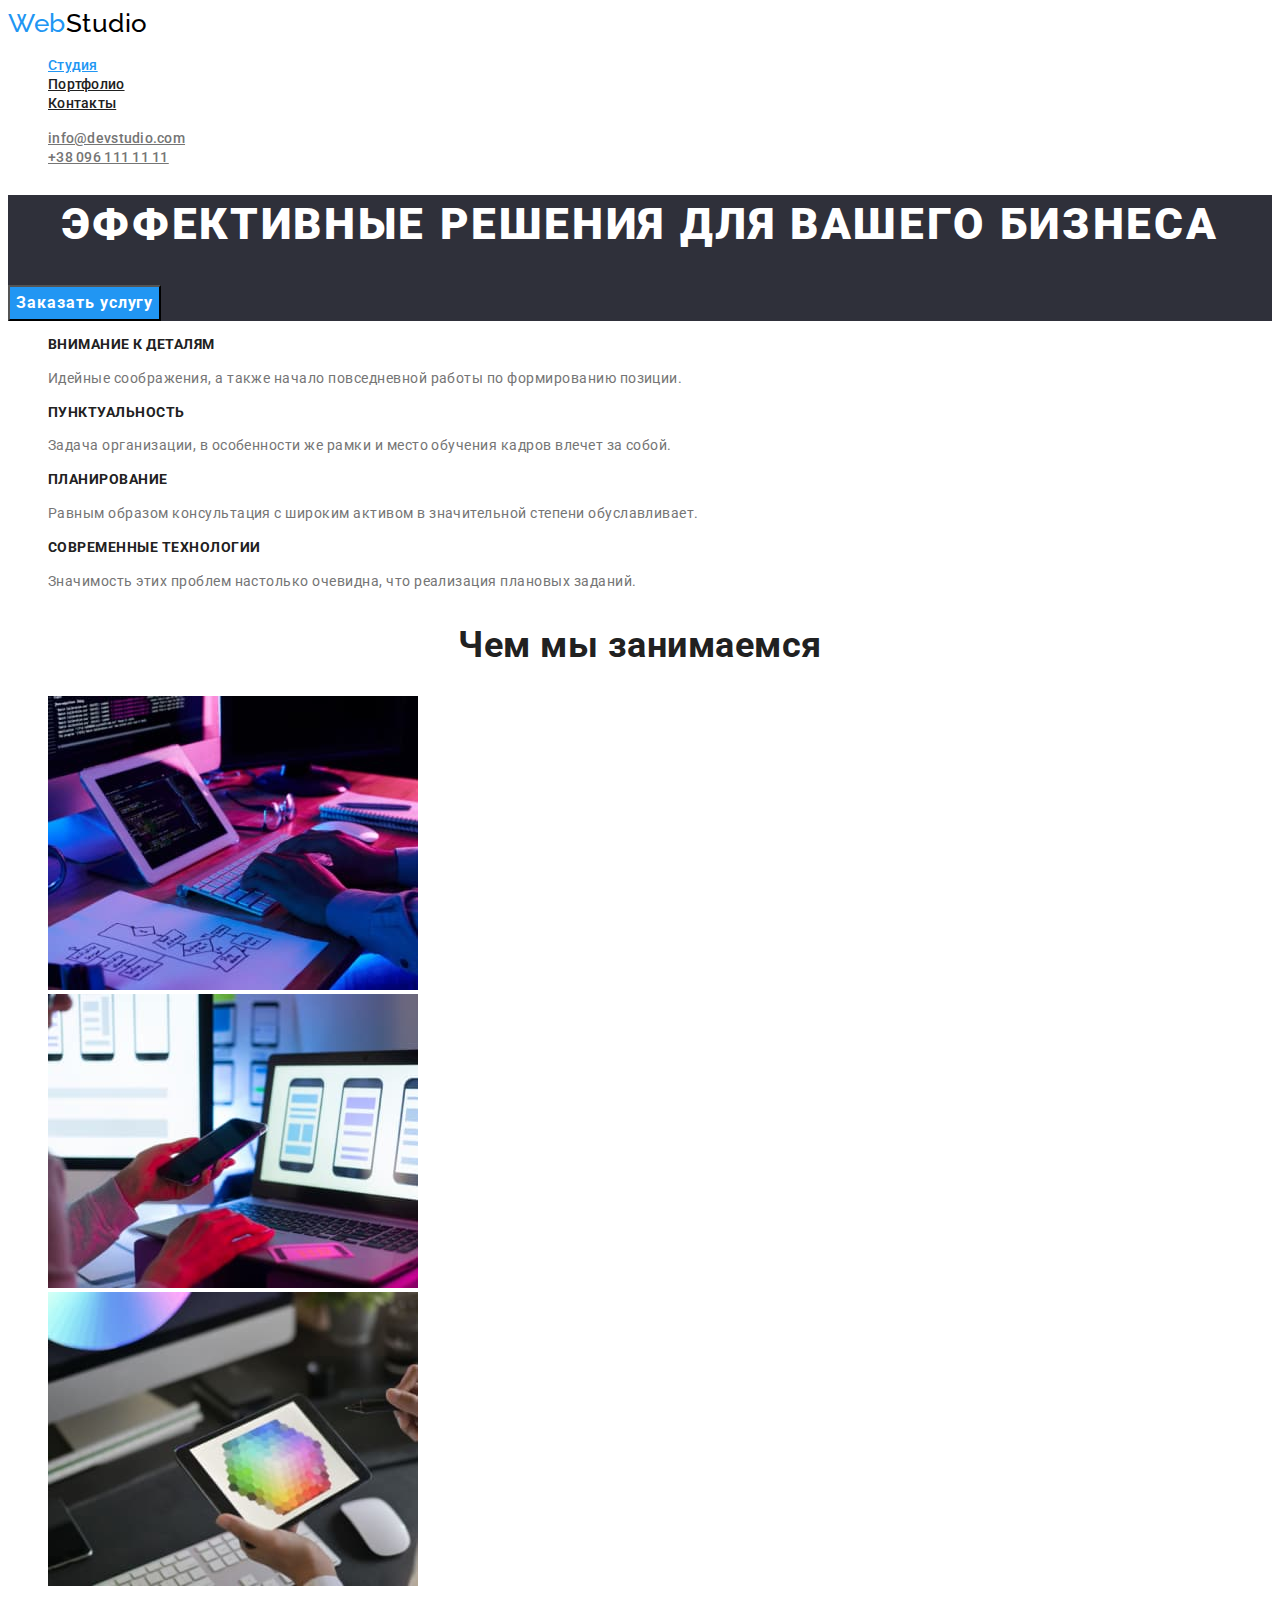
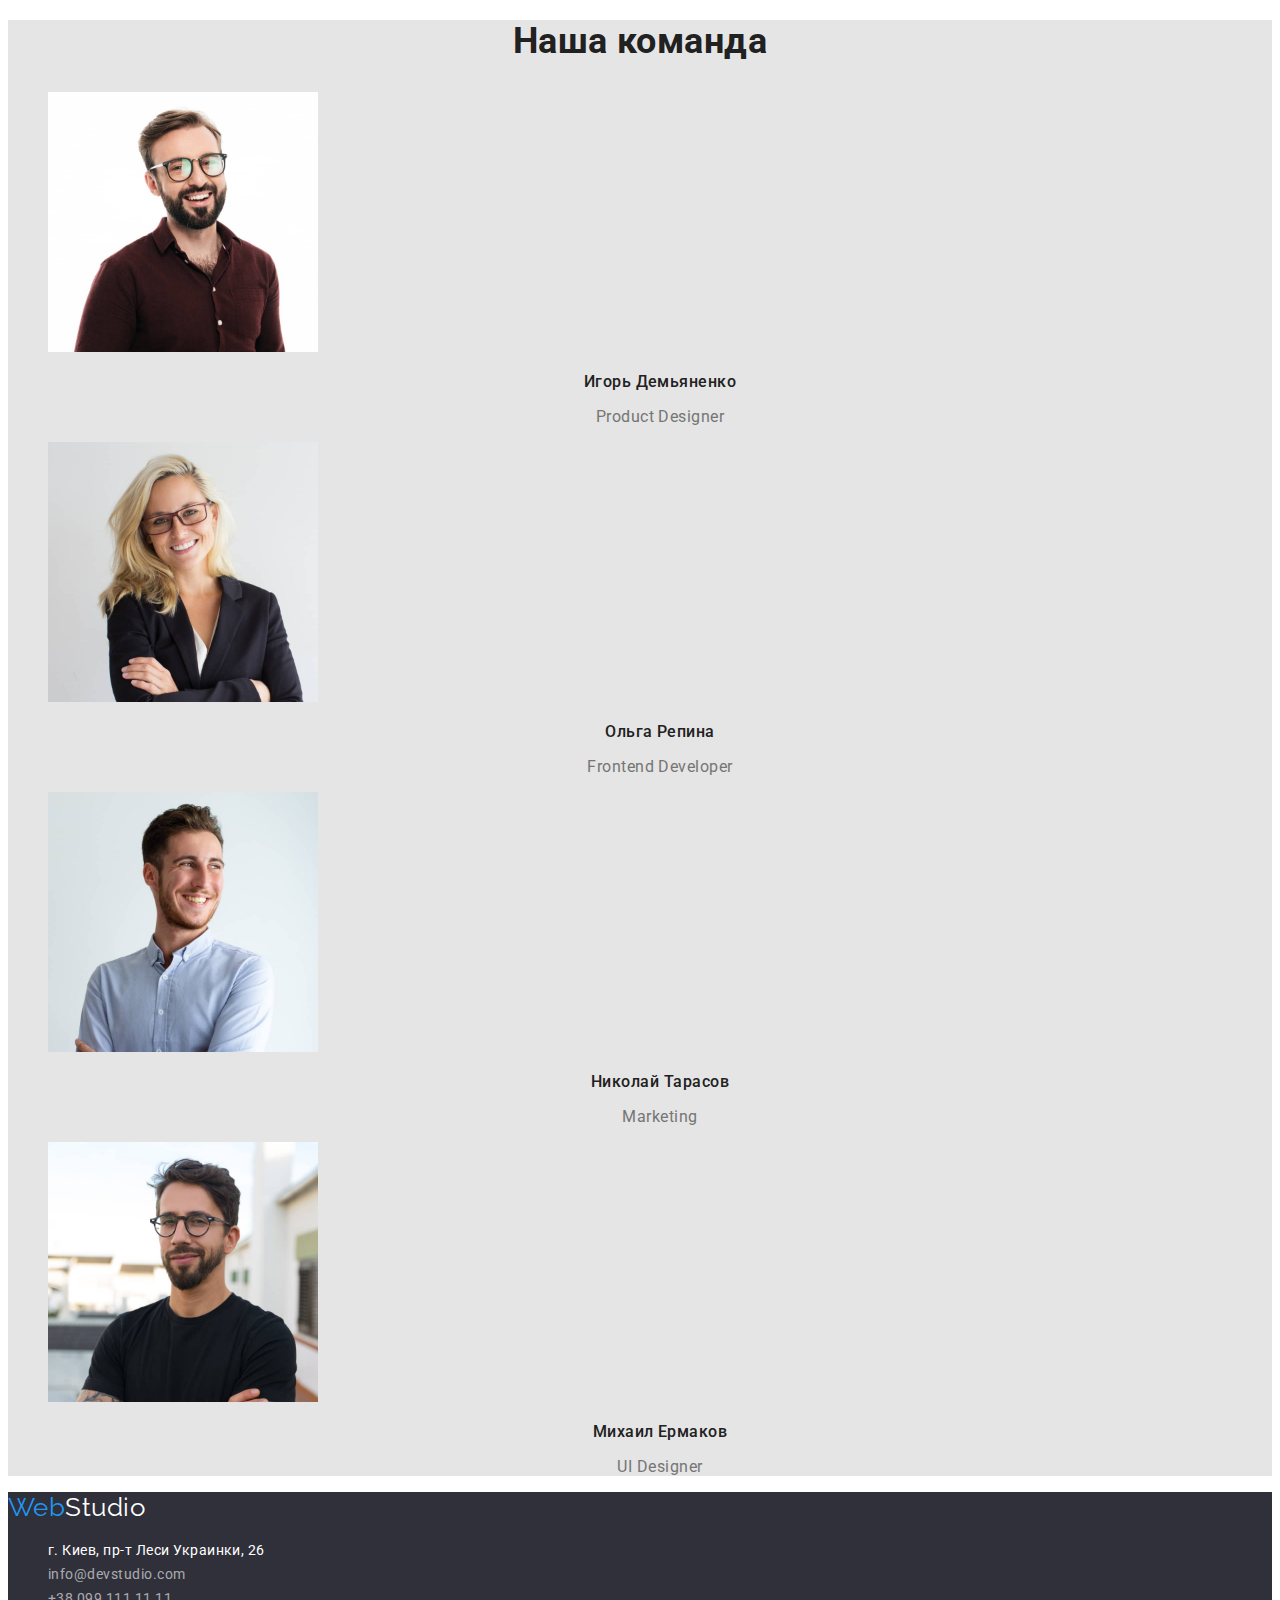
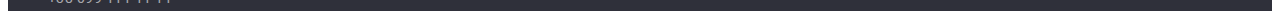
<file: index.html>
<!DOCTYPE html>
<html lang="ru">
  <head>
    <meta charset="UTF-8" />
    <meta http-equiv="X-UA-Compatible" content="IE=edge" />
    <meta name="viewport" content="width=device-width, initial-scale=1.0" />
    <title>Document</title>
    <link rel="preconnect" href="https://fonts.googleapis.com" />
    <link rel="preconnect" href="https://fonts.gstatic.com" crossorigin />
    <link
      href="https://fonts.googleapis.com/css2?family=Oleo+Script&family=Raleway:wght@700&family=Roboto:wght@400;500;700;900&display=swap"
      rel="stylesheet"
    />
    <link rel="stylesheet" href="./css/styles.css" />
  </head>
  <body>
    <!-- Это шапка сайта-->
    <header class="header">
      <a class="logo-link header-link" href="" lang="en"
        ><span class="logo-text">Web</span>Studio</a
      >
      <!-- Навигация на другие страницы -->
      <nav class="navigation">
        <ul class="list">
          <li><a class="nav-list-link active-page header-link" href="">Студия</a></li>
          <li><a class="nav-list-link header-link" href="./portfolio.html">Портфолио</a></li>
          <li><a class="nav-list-link header-link" href="">Контакты</a></li>
        </ul>
      </nav>
      <ul class="list">
        <li>
          <a class="header-contact-link header-link" href="mailto:info@devstudio.com"
            >info@devstudio.com</a
          >
        </li>
        <li>
          <a class="header-contact-link header-link" href="tel:+380961111111">+38 096 111 11 11</a>
        </li>
      </ul>
    </header>
    <main>
      <!-- Это герой!-->
      <section class="hero">
        <h1 class="hero-title">Эффективные решения для вашего бизнеса</h1>
        <button class="hero-btn" type="button">Заказать услугу</button>
      </section>

      <!-- Наши преимущества-->
      <section>
        <h2 class="benefits-title visually-hidden">Наши преимущества</h2>
        <!-- Сделать скрытый заголовок-->
        <ul class="list">
          <li>
            <h3 class="benefits-list-title">Внимание к деталям</h3>
            <p class="benefits-description">
              Идейные соображения, а также начало повседневной работы по формированию позиции.
            </p>
          </li>
          <li>
            <h3 class="benefits-list-title">Пунктуальность</h3>
            <p class="benefits-description">
              Задача организации, в особенности же рамки и место обучения кадров влечет за собой.
            </p>
          </li>
          <li>
            <h3 class="benefits-list-title">Планирование</h3>
            <p class="benefits-description">
              Равным образом консультация с широким активом в значительной степени обуславливает.
            </p>
          </li>
          <li>
            <h3 class="benefits-list-title">Современные технологии</h3>
            <p class="benefits-description">
              Значимость этих проблем настолько очевидна, что реализация плановых заданий.
            </p>
          </li>
        </ul>
      </section>

      <!-- Чем мы занимаемся-->
      <section class="activity">
        <h2 class="activity-title">Чем мы занимаемся</h2>
        <ul class="list">
          <li>
            <a href="">
              <img src="./images/img1.jpg" alt="Планшет и клавиатура" width="370" height="294" />
            </a>
          </li>
          <li>
            <a href="">
              <img src="./images/img2.jpg" alt="Ноутбук и телефон" width="370" height="294" />
            </a>
          </li>
          <li>
            <a href=""> <img src="./images/img3.jpg" alt="Планшет" width="370" height="294" /> </a>
          </li>
        </ul>
      </section>

      <!-- Наша команда-->
      <section class="team">
        <h2 class="team-title">Наша команда</h2>
        <ul class="list">
          <li>
            <img src="./images/foto-1.jpg" alt="Игорь Демьяненко" width="270" height="260" />
            <h3 class="team-list-title">Игорь Демьяненко</h3>
            <p class="team-list-description" lang="en">Product Designer</p>
          </li>
          <li>
            <img src="./images/foto-2.jpg" alt="Ольга Репина" width="270" height="260" />
            <h3 class="team-list-title">Ольга Репина</h3>
            <p class="team-list-description" lang="en">Frontend Developer</p>
          </li>
          <li>
            <img src="./images/foto-3.jpg" alt="Николай Тарасов" width="270" height="260" />
            <h3 class="team-list-title">Николай Тарасов</h3>
            <p class="team-list-description" lang="en">Marketing</p>
          </li>
          <li>
            <img src="./images/foto-4.jpg" alt="Михаил Ермаков" width="270" height="260" />
            <h3 class="team-list-title">Михаил Ермаков</h3>
            <p class="team-list-description" lang="en">UI Designer</p>
          </li>
        </ul>
      </section>
    </main>

    <!-- Подвал-->
    <footer class="footer">
      <a class="logo-link link" href="" lang="en"
        ><span class="logo-text">Web</span><span class="logo-text-footer">Studio</span></a
      >
      <address class="footer-address">
        <ul class="list">
          <li>
            <a
              class="footer-address-list-link"
              href="https://www.google.com/maps/place/%D0%B1%D1%83%D0%BB.+%D0%9B%D0%B5%D1%81%D0%B8+%D0%A3%D0%BA%D1%80%D0%B0%D0%B8%D0%BD%D0%BA%D0%B8,+26,+%D0%9A%D0%B8%D0%B5%D0%B2,+02000/@50.4263966,30.5351145,16.25z/data=!4m5!3m4!1s0x40d4cf0e033ecbe9:0x57a4dffefec77da0!8m2!3d50.4265807!4d30.5383858"
              target="_blank"
              rel="noreferrer noopener nofollow"
            >
              г. Киев, пр-т Леси Украинки, 26</a
            >
          </li>
          <li>
            <a class="footer-address-list-link footer-contact-link" href="mailto:info@devstudio.com"
              >info@devstudio.com</a
            >
          </li>
          <li>
            <a class="footer-address-list-link footer-contact-link" href="tel:+380961111111"
              >+38 099 111 11 11</a
            >
          </li>
        </ul>
      </address>
    </footer>
  </body>
</html>
</file>
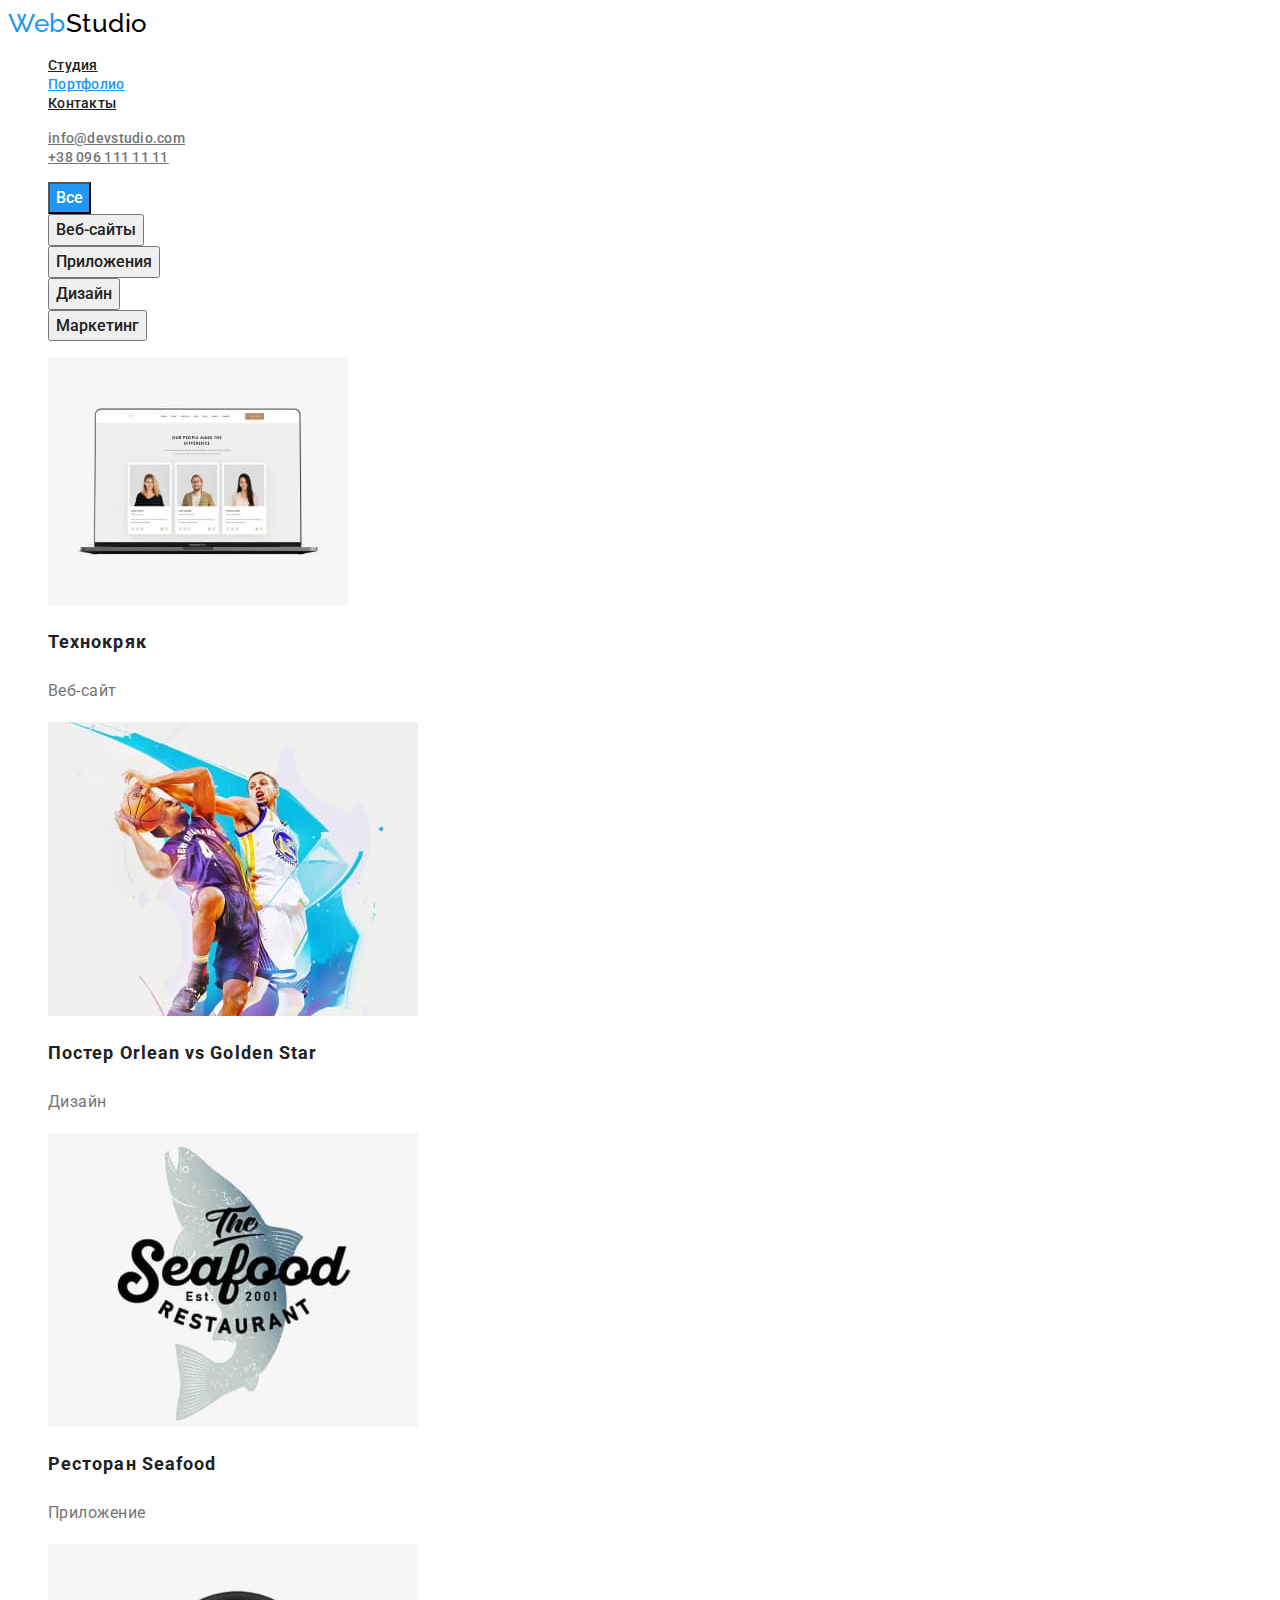
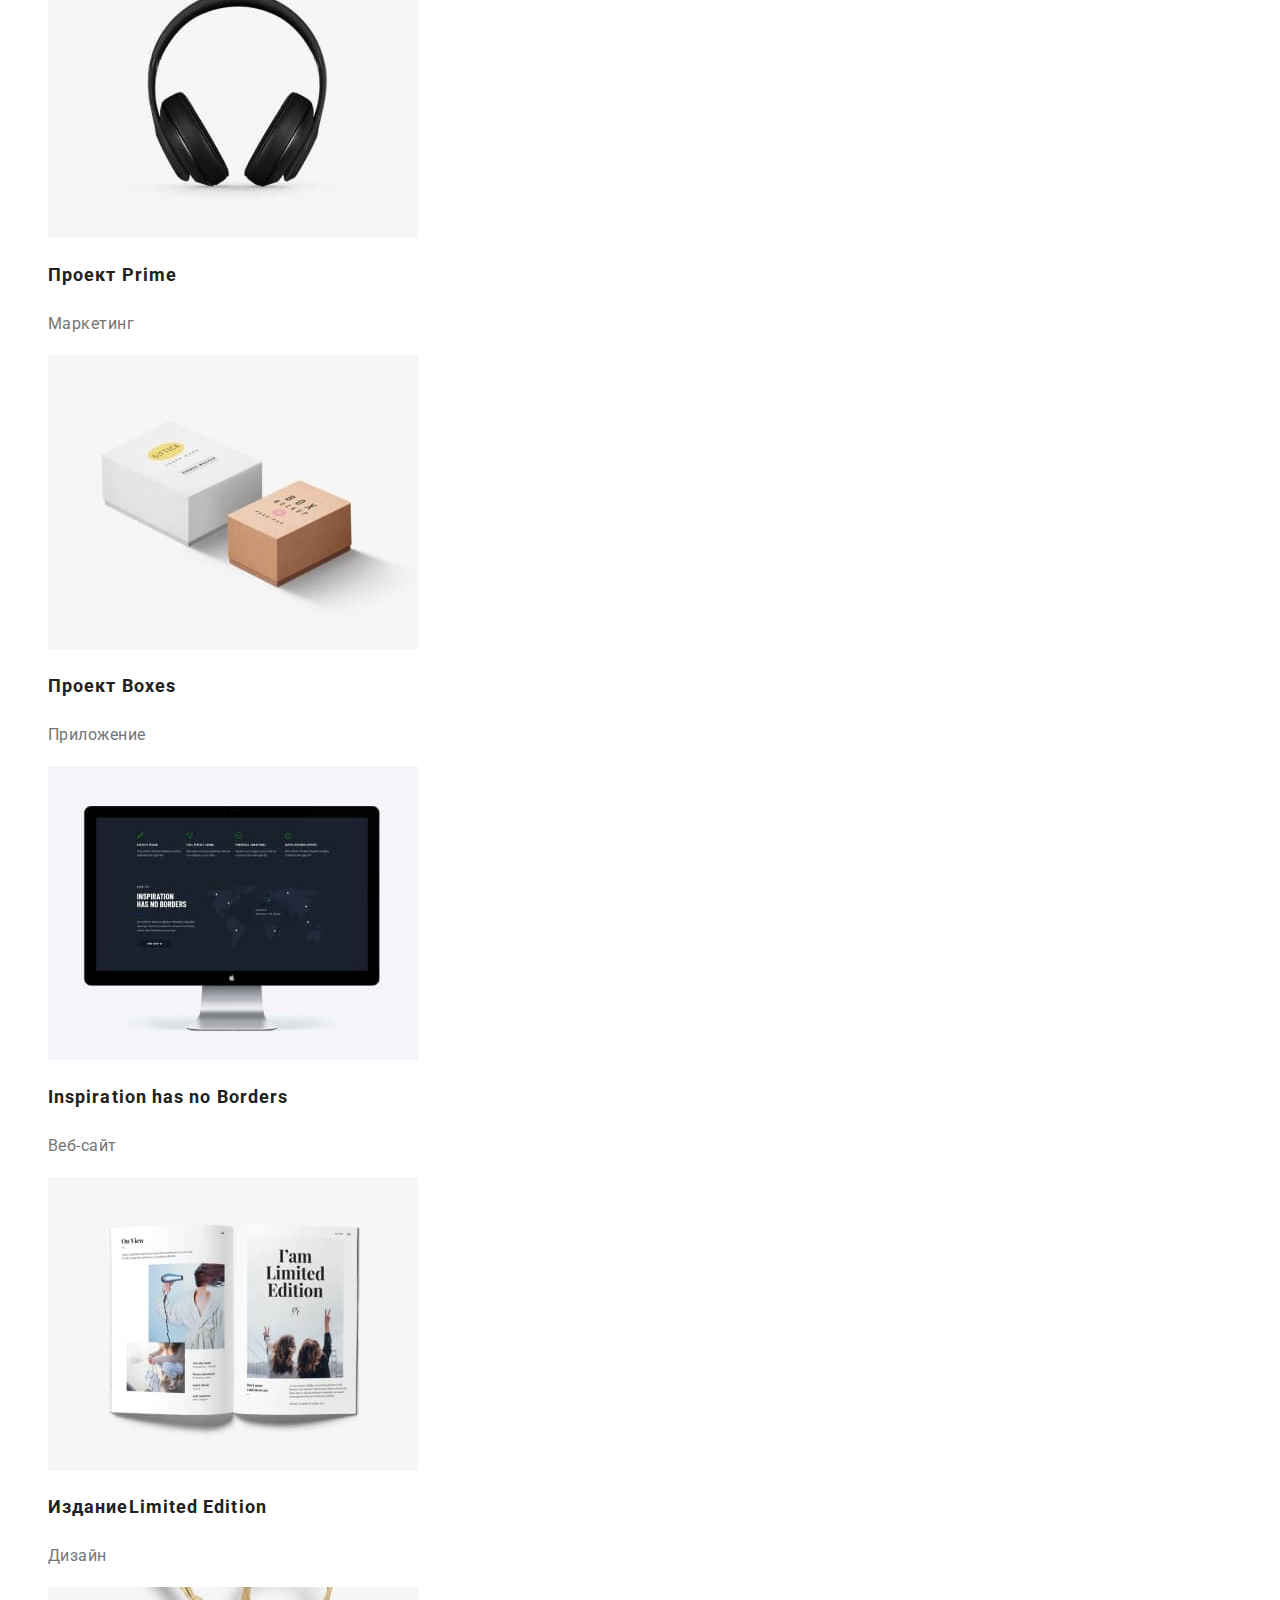
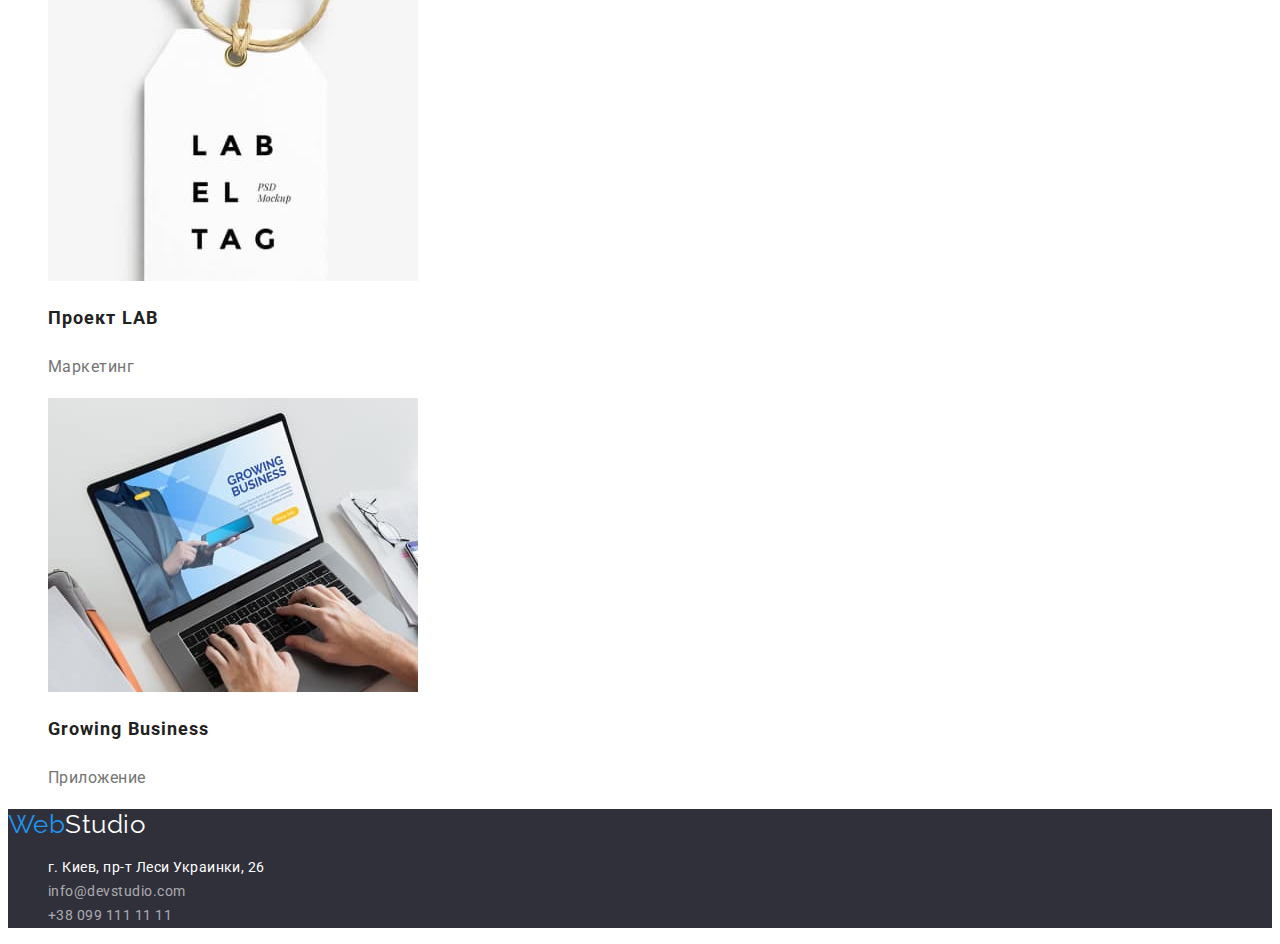
<file: portfolio.html>
<!DOCTYPE html>
<html lang="ru">
  <head>
    <meta charset="UTF-8" />
    <meta http-equiv="X-UA-Compatible" content="IE=edge" />
    <meta name="viewport" content="width=device-width, initial-scale=1.0" />
    <title>Document</title>
    <link rel="preconnect" href="https://fonts.googleapis.com" />
    <link rel="preconnect" href="https://fonts.gstatic.com" crossorigin />
    <link
      href="https://fonts.googleapis.com/css2?family=Oleo+Script&family=Raleway:wght@700&family=Roboto:wght@400;500;700;900&display=swap"
      rel="stylesheet"
    />
    <link rel="stylesheet" href="./css/styles.css" />
  </head>
  <body>
    <!-- Это шапка сайта-->
    <header class="header">
      <a class="logo-link header-link" href="" lang="en"
        ><span class="logo-text">Web</span>Studio</a
      >
      <!-- Навигация на другие страницы -->
      <nav class="navigation">
        <ul class="list">
          <li><a class="nav-list-link header-link" href="./index.html">Студия</a></li>
          <li>
            <a class="nav-list-link active-page header-link" href="./portfolio.html">Портфолио</a>
          </li>
          <li><a class="nav-list-link header-link" href="">Контакты</a></li>
        </ul>
      </nav>
      <ul class="list">
        <li>
          <a class="header-contact-link header-link" href="mailto:info@devstudio.com"
            >info@devstudio.com</a
          >
        </li>
        <li>
          <a class="header-contact-link header-link" href="tel:+380961111111">+38 096 111 11 11</a>
        </li>
      </ul>
    </header>
    <main>
      <section class="portfolio">
        <h1 class="visually-hidden">Портфолио</h1>
        <ul class="list">
          <li>
            <button class="portfolio-list-btn active-portfolio-list-btn" type="button">Все</button>
          </li>
          <li><button class="portfolio-list-btn" type="button">Веб-сайты</button></li>
          <li><button class="portfolio-list-btn" type="button">Приложения</button></li>
          <li><button class="portfolio-list-btn" type="button">Дизайн</button></li>
          <li><button class="portfolio-list-btn" type="button">Маркетинг</button></li>
        </ul>
        <ul class="list">
          <li>
            <a class="portfolio-list-link" href="">
              <img
                src="./images/portfolio/technoquack.jpg"
                alt="Технокряк"
                width="300"
                height="248"
              />
              <h2 class="portfolio-list-title">Технокряк</h2>
              <p class="portfolio-list-description">Веб-сайт</p>
            </a>
          </li>
          <li>
            <a class="portfolio-list-link" href="">
              <img
                src="./images/portfolio/poster.jpg"
                alt="Мужчины играют в баскетбол"
                width="370"
                height="294"
              />
              <h2 class="portfolio-list-title">
                Постер <span lang="en">Orlean vs Golden Star</span>
              </h2>
              <p class="portfolio-list-description">Дизайн</p>
            </a>
          </li>
          <li>
            <a class="portfolio-list-link" href="">
              <img
                src="./images/portfolio/restaurant.jpg"
                alt="Логотип ресторана"
                width="370"
                height="294"
              />
              <h2 class="portfolio-list-title">Ресторан <span lang="en">Seafood</span></h2>
              <p class="portfolio-list-description">Приложение</p>
            </a>
          </li>
          <li>
            <a class="portfolio-list-link" href="">
              <img src="./images/portfolio/prime.jpg" alt="Наушники" width="370" height="294" />
              <h2 class="portfolio-list-title">Проект <span lang="en">Prime</span></h2>
              <p class="portfolio-list-description">Маркетинг</p>
            </a>
          </li>
          <li>
            <a class="portfolio-list-link" href="">
              <img src="./images/portfolio/boxes.jpg" alt="2 коробочки" width="370" height="294" />
              <h2 class="portfolio-list-title">Проект <span lang="en">Boxes</span></h2>
              <p class="portfolio-list-description">Приложение</p>
            </a>
          </li>
          <li>
            <a class="portfolio-list-link" href="">
              <img
                src="./images/portfolio/inspiration.jpg"
                alt="Монитор"
                width="370"
                height="294"
              />
              <h2 class="portfolio-list-title">
                <span lang="en">Inspiration has no Borders</span>
              </h2>
              <p class="portfolio-list-description">Веб-сайт</p>
            </a>
          </li>
          <li>
            <a class="portfolio-list-link" href="">
              <img
                src="./images/portfolio/limited-edition.jpg"
                alt="Журнал"
                width="370"
                height="294"
              />
              <h2 class="portfolio-list-title">Издание<span lang="en">Limited Edition</span></h2>
              <p class="portfolio-list-description">Дизайн</p>
            </a>
          </li>
          <li>
            <a class="portfolio-list-link" href="">
              <img src="./images/portfolio/lab.jpg" alt="Проект" width="370" height="294" />
              <h2 class="portfolio-list-title">Проект <span lang="en">LAB</span></h2>
              <p class="portfolio-list-description">Маркетинг</p>
            </a>
          </li>
          <li>
            <a class="portfolio-list-link" href="">
              <img src="./images/portfolio/business.jpg" alt="Ноутбук" width="370" height="294" />
              <h2 class="portfolio-list-title"><span lang="en">Growing Business</span></h2>
              <p class="portfolio-list-description">Приложение</p>
            </a>
          </li>
        </ul>
      </section>
    </main>
    <!-- Подвал-->
    <footer class="footer">
      <a class="logo-link link" href="" lang="en"
        ><span class="logo-text">Web</span><span class="logo-text-footer">Studio</span></a
      >
      <address class="footer-address">
        <ul class="list">
          <li>
            <a
              class="footer-address-list-link"
              href="https://www.google.com/maps/place/%D0%B1%D1%83%D0%BB.+%D0%9B%D0%B5%D1%81%D0%B8+%D0%A3%D0%BA%D1%80%D0%B0%D0%B8%D0%BD%D0%BA%D0%B8,+26,+%D0%9A%D0%B8%D0%B5%D0%B2,+02000/@50.4263966,30.5351145,16.25z/data=!4m5!3m4!1s0x40d4cf0e033ecbe9:0x57a4dffefec77da0!8m2!3d50.4265807!4d30.5383858"
              target="_blank"
              rel="noreferrer noopener nofollow"
            >
              г. Киев, пр-т Леси Украинки, 26</a
            >
          </li>
          <li>
            <a class="footer-address-list-link footer-contact-link" href="mailto:info@devstudio.com"
              >info@devstudio.com</a
            >
          </li>
          <li>
            <a class="footer-address-list-link footer-contact-link" href="tel:+380961111111"
              >+38 099 111 11 11</a
            >
          </li>
        </ul>
      </address>
    </footer>
  </body>
</html>
</file>
<file: css/styles.css>
/* ==============SRATR RULES============== */
:root {
  --primary-font-family: Roboto, sans-serif;
  --secondary-font-family: Raleway, sans-serif;
  --primary-text-color: #212121;
  --secondary-text-color: #757575;
  --light-text-color: #ffffff;
  --dark-text-color: #000000;
  --accent-color: #2196f3;
  --primary-background-color: #ffffff;
  --secondary-background-color: #e5e5e5;
  --dark-background-color: #2f303a;
  --button-hover-color: #188ce8;
}

body {
  font-family: var(--primary-font-family);
  color: var(--primary-text-color);
  background-color: var(--primary-background-color);
  letter-spacing: 0.03em;
}

.list {
  list-style: none;
}
/* ==============END RULES============== */

/*======= START HEADER =======*/
.header-link {
  font-weight: 500;
  font-size: 14px;
  line-height: 1.14;
  letter-spacing: 0.02em;
}
.logo-link {
  color: var(--dark-text-color);
  font-family: var(--secondary-font-family);
  text-decoration: none;
  font-size: 26px;
  line-height: 1.19;
}
.logo-text {
  color: var(--accent-color);
}

.nav-list-link {
  color: inherit;
}

.nav-list-link:hover,
.nav-list-link:focus,
.active-page,
.header-contact-link:hover,
.header-contact-link:focus {
  color: var(--accent-color);
}

.header-contact-link {
  color: var(--secondary-text-color);
}
/*======= END HEADER =======*/

/*======= START HERO =======*/
.hero {
  background-color: var(--dark-background-color);
}
.hero-title {
  color: var(--light-text-color);
  font-weight: 900;
  font-size: 44px;
  line-height: 1.36;
  text-align: center;
  letter-spacing: 0.06em;
  text-transform: uppercase;
}
.hero-btn {
  color: var(--light-text-color);
  background-color: var(--accent-color);
  font-family: inherit;
  font-weight: 700;
  font-size: 16px;
  line-height: 1.87;
  display: flex;
  align-items: center;
  text-align: center;
  letter-spacing: 0.06em;
  cursor: pointer;
}
.hero-btn:hover,
.hero-btn:focus {
  background-color: var(--button-hover-color);
}
/*======= END HERO =======*/

/*======= START BENEFITS =======*/
.visually-hidden {
  position: fixed;
  transform: scale(0);
}

.benefits-title,
.activity-title,
.team-title {
  color: inherit;
  font-weight: 700;
  font-size: 36px;
  line-height: 1.17;
  text-align: center;
}

.benefits-list-title {
  font-size: 14px;
  line-height: 1.14;
  text-transform: uppercase;
  text-align: left;
}

.benefits-description {
  color: var(--secondary-text-color);
  font-size: 14px;
  line-height: 1.71;
}
/*======= END BENEFITS =======*/

/*======= SRART TEAM =======*/
.team {
  background-color: var(--secondary-background-color);
}

.team-list-title {
  font-weight: 500;
  font-size: 16px;
  line-height: 1.19;
  text-align: center;
}

.team-list-description {
  color: var(--secondary-text-color);
  font-size: 16px;
  line-height: 1.19;
  text-align: center;
}
/*======= END TEAM =======*/

/*======= START FOOTER=======*/
.footer {
  background-color: var(--dark-background-color);
}
.logo-text-footer {
  color: var(--light-text-color);
}

.footer-address {
  font-style: normal;
}

.footer-address-list-link {
  color: var(--light-text-color);
  text-decoration: none;
  font-size: 14px;
  line-height: 1.71;
}

.footer-contact-link {
  color: #ffffff99;
}

.footer-address-list-link:hover,
.footer-address-list-link:focus {
  color: var(--accent-color);
}
/*======= END FOOTER=======*/

/*============ START PORTFOLIO============*/
.portfolio-list-btn {
  color: inherit;
  font-family: inherit;
  font-weight: 500;
  font-size: 16px;
  line-height: 1.62;
  text-align: center;
  cursor: pointer;
}

.portfolio-list-btn:hover,
.portfolio-list-btn:focus {
  background-color: var(--accent-color);
  color: var(--light-text-color);
}

.active-portfolio-list-btn {
  background-color: var(--accent-color);
  color: var(--light-text-color);
}

.portfolio-list-link {
  text-decoration: none;
}

.portfolio-list-title {
  color: var(--primary-text-color);
  font-weight: 700;
  font-size: 18px;
  line-height: 2;
  letter-spacing: 0.06em;
}

.portfolio-list-description {
  color: var(--secondary-text-color);
  font-size: 16px;
  line-height: 1.87;
}
/*============ END PORTFOLIO============*/
</file>
